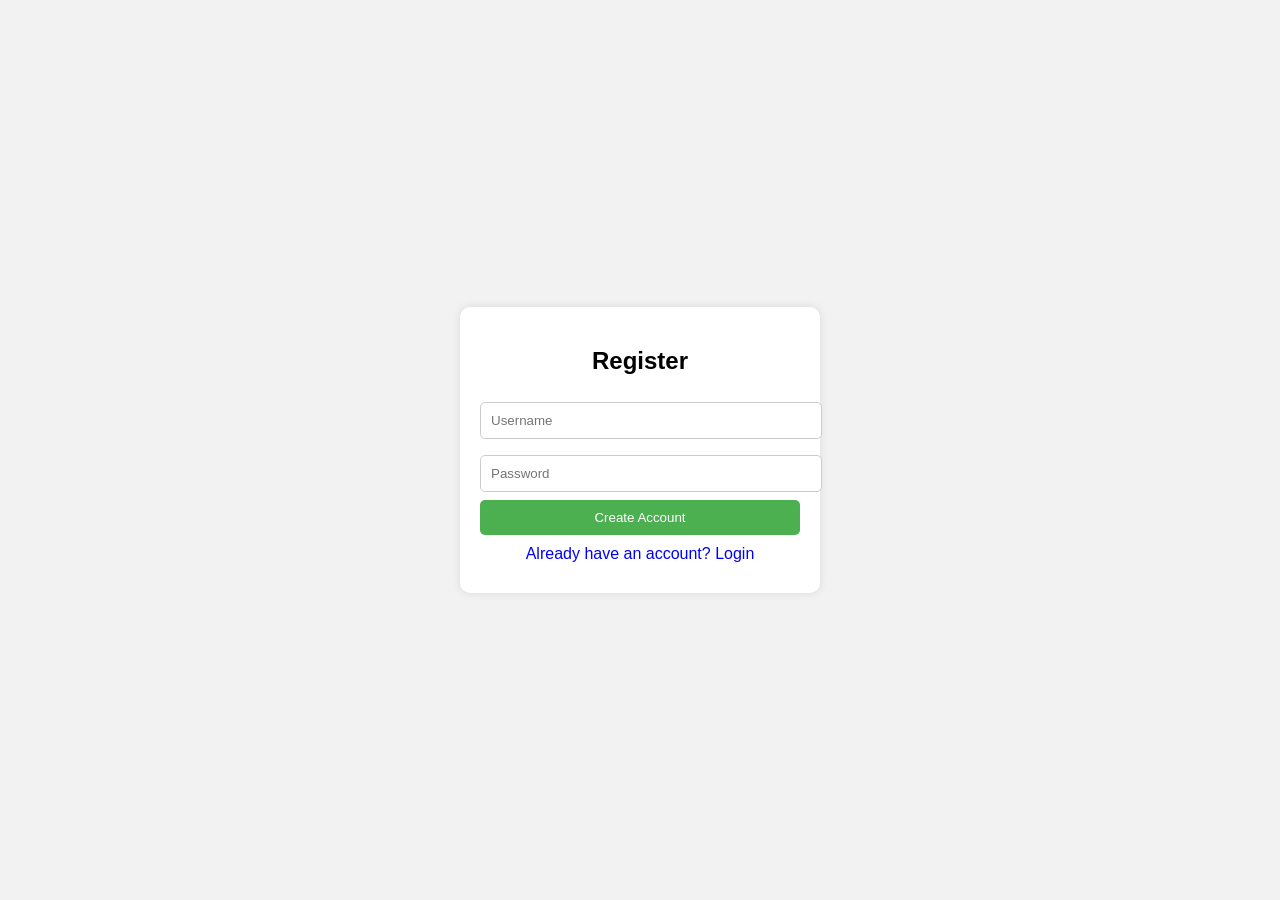
<file: index.html>
<!DOCTYPE html>
<html lang="en">
<head>
  <meta charset="UTF-8">
  <title>Voting System - Login/Register</title>
  <link rel="stylesheet" href="login.css">
</head>

<body>
  <!--test SCRUM-5-->
<div class="container">
  <div id="registerForm">
    <h2>Register</h2>
    <input type="text" id="regUsername" placeholder="Username">
    <input type="password" id="regPassword" placeholder="Password">
    <button onclick="register()">Create Account</button>
    <div class="toggle" onclick="showLogin()">Already have an account? Login</div>
    <div class="message" id="regMsg"></div>
  </div>

  <div id="loginForm" class="hidden">
    <h2>Login</h2>
    <input type="text" id="loginUsername" placeholder="Username">
    <input type="password" id="loginPassword" placeholder="Password">
    <button onclick="login()">Login</button>
    <div class="toggle" onclick="showRegister()">Create new account</div>
    <div class="message" id="loginMsg"></div>
  </div>

</div>

<script src="login.js"></script>
</body>
</html>
</file>
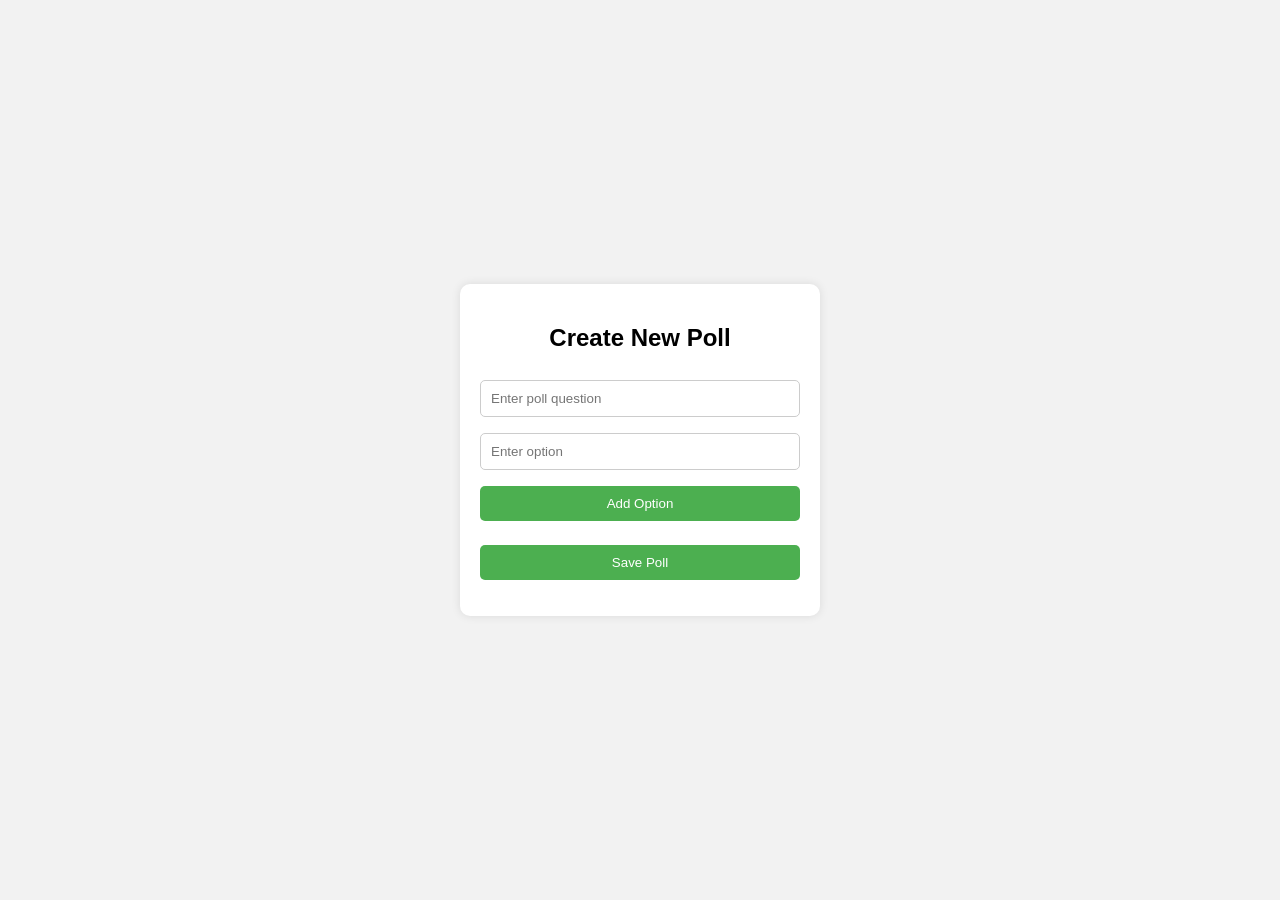
<file: create.html>
<!DOCTYPE html>
<html lang="en">

<head>
    <meta charset="UTF-8">
    <title>Create Poll (Admin)</title>
    <link rel="stylesheet" href="create.css">
</head>

<body>

    <div class="container">
        <h2>Create New Poll</h2>

        <input type="text" id="question" placeholder="Enter poll question">

        <input type="text" id="optionInput" placeholder="Enter option">
        <button onclick="addOption()">Add Option</button>

        <ul id="optionsList"></ul>

        <button onclick="savePoll()">Save Poll</button>

        <p id="msg"></p>
    </div>

    <script src="create.js"></script>
</body>

</html>
</file>
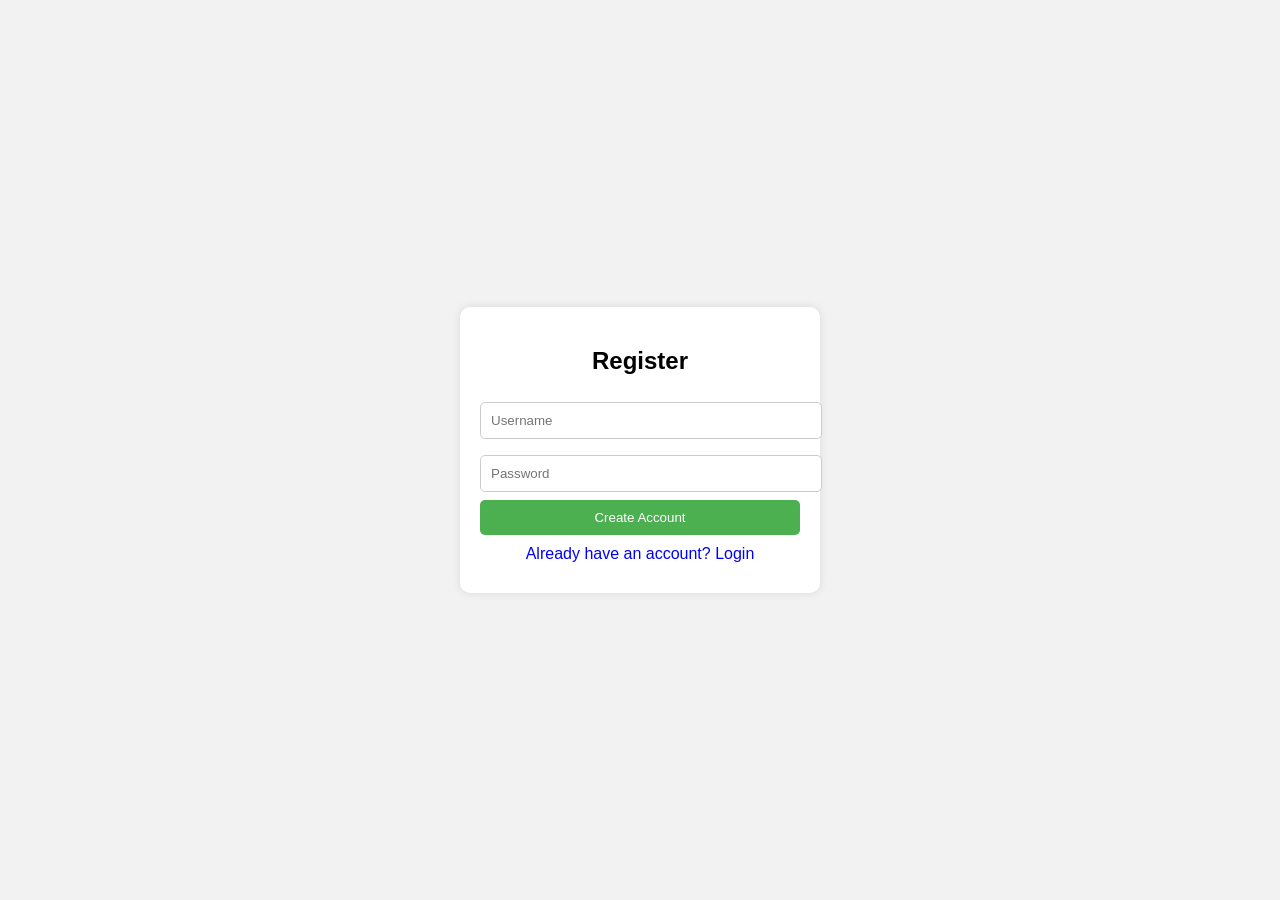
<file: login.html>
<!DOCTYPE html>
<html lang="en">
<head>
  <meta charset="UTF-8">
  <title>Voting System - Login/Register</title>
  <link rel="stylesheet" href="login.css">
</head>

<body>
<div class="container">
  <div id="registerForm">
    <h2>Register</h2>
    <input type="text" id="regUsername" placeholder="Username">
    <input type="password" id="regPassword" placeholder="Password">
    <button onclick="register()">Create Account</button>
    <div class="toggle" onclick="showLogin()">Already have an account? Login</div>
    <div class="message" id="regMsg"></div>
  </div>

  <div id="loginForm" class="hidden">
    <h2>Login</h2>
    <input type="text" id="loginUsername" placeholder="Username">
    <input type="password" id="loginPassword" placeholder="Password">
    <button onclick="login()">Login</button>
    <div class="toggle" onclick="showRegister()">Create new account</div>
    <div class="message" id="loginMsg"></div>
  </div>

</div>

<script src="login.js"></script>
</body>
</html>
</file>
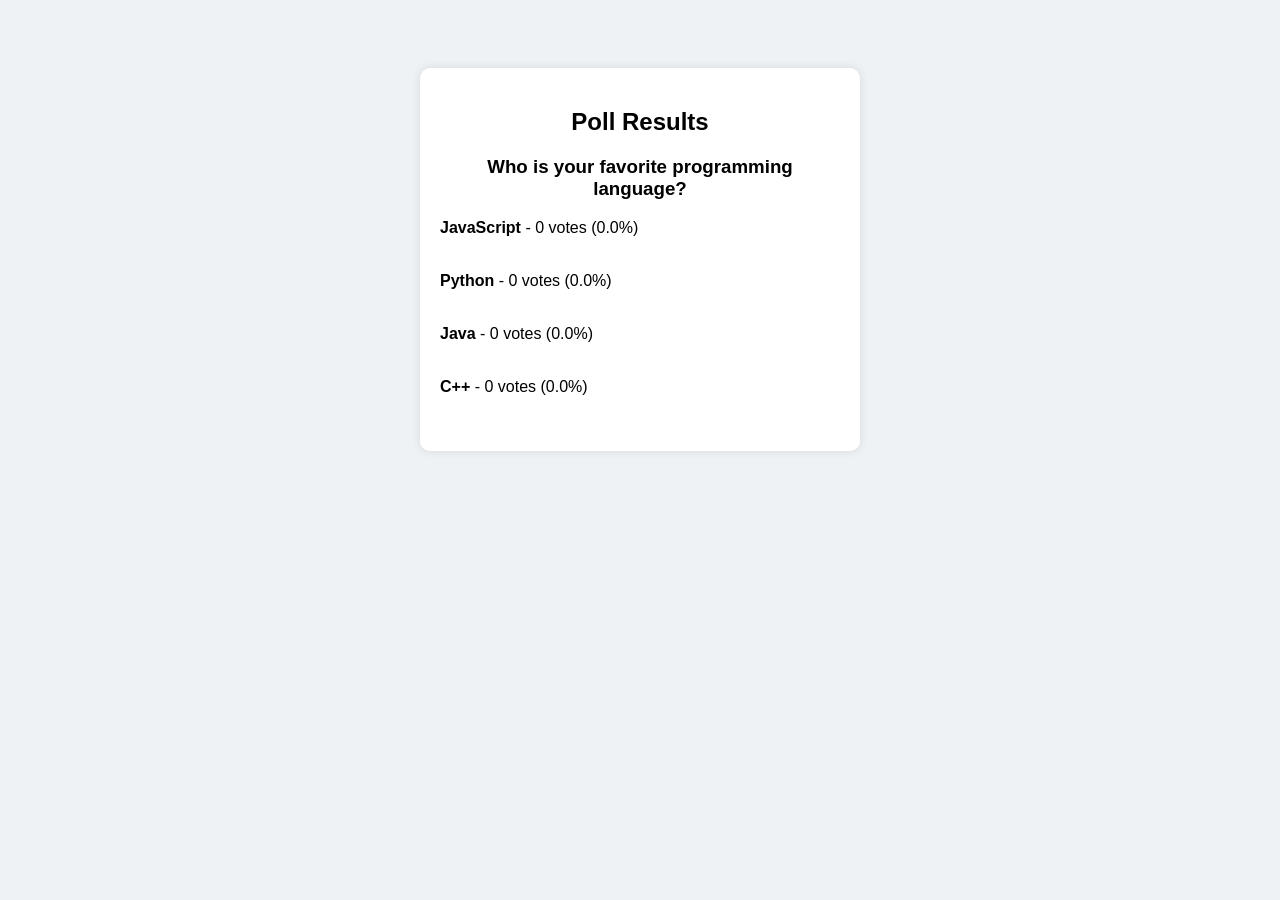
<file: result.html>
<!DOCTYPE html>
<html lang="en">
<head>
  <meta charset="UTF-8">
  <title>Poll Results</title>
  <link rel="stylesheet" href="result.css">
</head>

<body>

<div class="container">
  <h2>Poll Results</h2>

  <h3 id="question"></h3>

  <div id="results"></div>
</div>

<script src="result.js"></script>
</body>
</html>
</file>
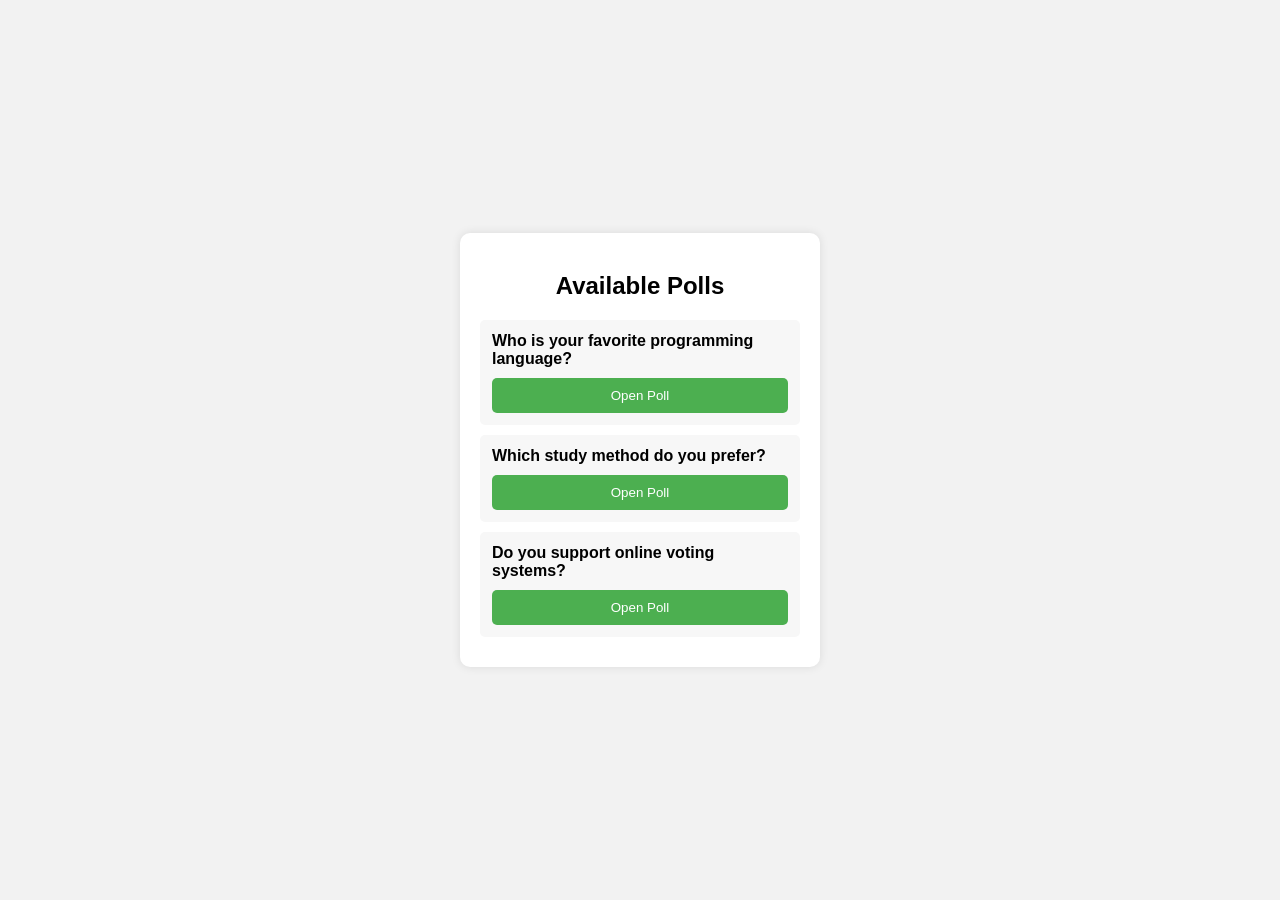
<file: view-polls.html>
<!DOCTYPE html>
<html lang="en">
<head>
  <meta charset="UTF-8">
  <meta name="viewport" content="width=device-width, initial-scale=1.0">
  <title>View Polls</title>
  <link rel="stylesheet" href="view-polls.css">
</head>
<body>

<div class="container">
  <h2>Available Polls</h2>

  <div id="pollList"></div>
</div>

<script src="view-polls.js"></script>
</body>
</html>
</file>
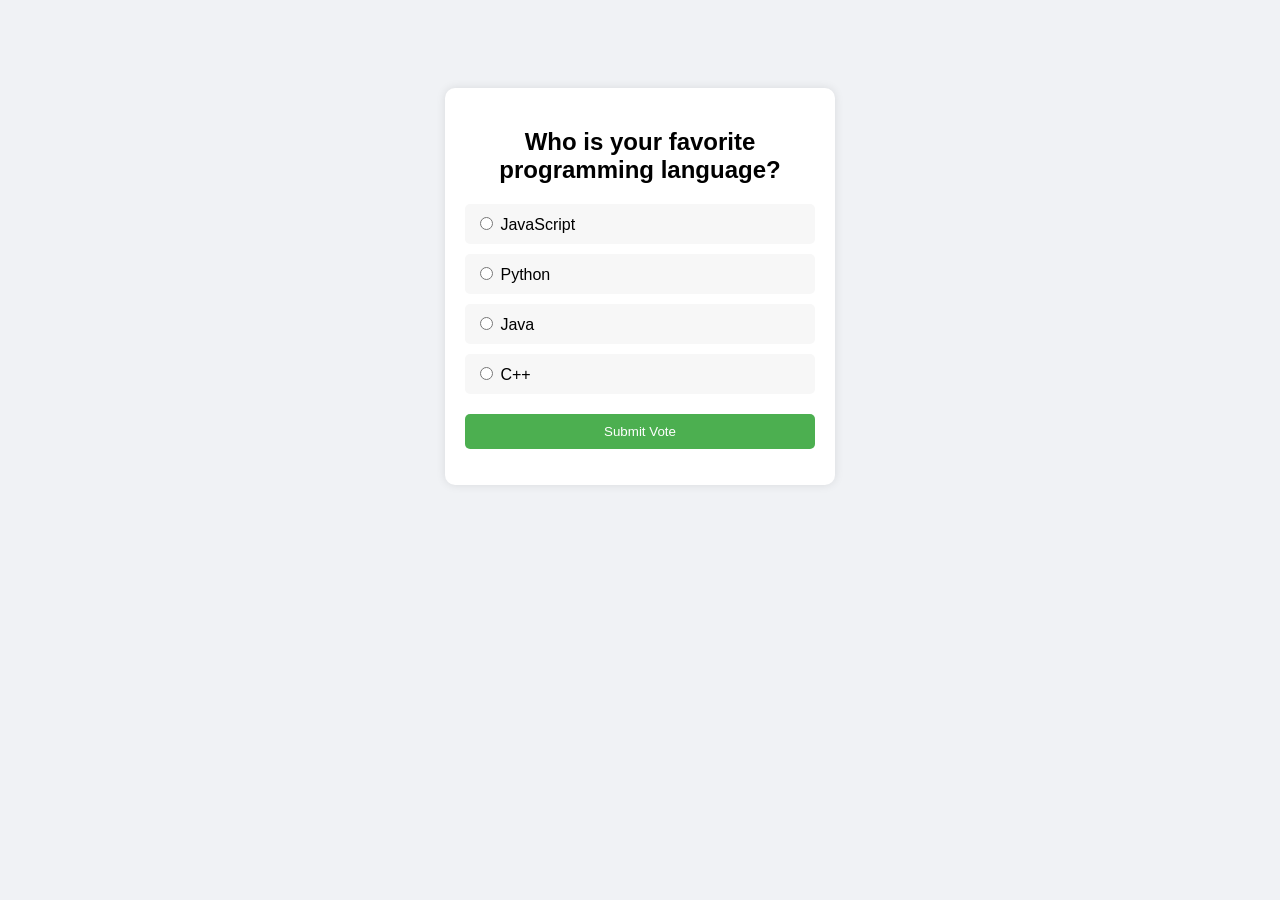
<file: vote.html>
<!DOCTYPE html>
<html lang="en">

<head>
    <meta charset="UTF-8">
    <title>Vote in Poll</title>
    <link rel="stylesheet" href="vote.css">
</head>

<body>

    <div class="container">
        <h2 id="question">Poll Question</h2>

        <div id="options"></div>

        <button onclick="submitVote()">Submit Vote</button>

        <p id="msg"></p>
    </div>

    <script src="vote.js"></script>
</body>

</html>
</file>
<file: login.css>
body {
  font-family: Arial, sans-serif;
  background: #f2f2f2;
  display: flex;
  justify-content: center;
  align-items: center;
  height: 100vh;
  margin: 0;
}

.container {
  background: white;
  padding: 20px;
  width: 320px;
  border-radius: 10px;
  box-shadow: 0 0 10px rgba(0,0,0,0.1);
}

h2 {
  text-align: center;
}

input {
  width: 100%;
  padding: 10px;
  margin: 8px 0;
  border: 1px solid #ccc;
  border-radius: 5px;
}

button {
  width: 100%;
  padding: 10px;
  background: #4CAF50;
  color: white;
  border: none;
  border-radius: 5px;
  cursor: pointer;
}

button:hover {
  background: #45a049;
}

.toggle {
  text-align: center;
  margin-top: 10px;
  cursor: pointer;
  color: blue;
}

.hidden {
  display: none;
}

.message {
  text-align: center;
  margin-top: 10px;
  color: red;
}

.success {
  color: green;
}
</file>
<file: create.css>
body {
    font-family: Arial, sans-serif;
    background: #f2f2f2;
    display: flex;
    justify-content: center;
    align-items: center;
    height: 100vh;
    margin: 0;
}

.container {
    background: white;
    padding: 20px;
    width: 320px;
    border-radius: 10px;
    box-shadow: 0 0 10px rgba(0, 0, 0, 0.1);
}

h2 {
    text-align: center;
    margin-bottom: 20px;
}

input {
    width: 100%;
    padding: 10px;
    margin: 8px 0;
    border: 1px solid #ccc;
    border-radius: 5px;
    box-sizing: border-box;
}

button {
    width: 100%;
    padding: 10px;
    margin-top: 8px;
    background: #4CAF50;
    color: white;
    border: none;
    border-radius: 5px;
    cursor: pointer;
}

button:hover {
    background: #45a049;
}

ul {
    list-style: none;
    padding: 0;
    margin-top: 10px;
}

li {
    background: #f7f7f7;
    padding: 10px;
    margin-bottom: 5px;
    border-radius: 5px;
}

#msg {
    text-align: center;
    margin-top: 10px;
    color: green;
    font-weight: bold;
}
</file>
<file: result.css>
body {
    font-family: Arial, sans-serif;
    background: #eef2f5;
    display: flex;
    justify-content: center;
    padding-top: 60px;
  }
  
  .container {
    width: 400px;
    background: white;
    padding: 20px;
    border-radius: 10px;
    box-shadow: 0 0 10px rgba(0,0,0,0.1);
  }
  
  h2, h3 {
    text-align: center;
  }
  
  .result-item {
    margin: 15px 0;
  }
  
  .bar {
    height: 20px;
    background: #4CAF50;
    border-radius: 5px;
  }
</file>
<file: view-polls.css>
body {
    font-family: Arial, sans-serif;
    background: #f2f2f2;
    display: flex;
    justify-content: center;
    align-items: center;
    height: 100vh;
    margin: 0;
  }
  
  .container {
    background: white;
    padding: 20px;
    width: 320px;
    border-radius: 10px;
    box-shadow: 0 0 10px rgba(0,0,0,0.1);
  }
  
  h2 {
    text-align: center;
    margin-bottom: 20px;
  }
  
  .poll {
    background: #f7f7f7;
    padding: 12px;
    margin-bottom: 10px;
    border-radius: 5px;
  }
  
  .poll h3 {
    font-size: 16px;
    margin: 0 0 10px;
  }
  
  button {
    width: 100%;
    padding: 10px;
    background: #4CAF50;
    color: white;
    border: none;
    border-radius: 5px;
    cursor: pointer;
  }
  
  button:hover {
    background: #45a049;
  }
</file>
<file: vote.css>
body {
    font-family: Arial, sans-serif;
    background: #f0f2f5;
    display: flex;
    justify-content: center;
    padding-top: 80px;
}

.container {
    width: 350px;
    background: white;
    padding: 20px;
    border-radius: 10px;
    box-shadow: 0 0 10px rgba(0, 0, 0, 0.1);
}

h2 {
    text-align: center;
}

.option {
    margin: 10px 0;
    padding: 10px;
    background: #f7f7f7;
    border-radius: 5px;
}

button {
    width: 100%;
    padding: 10px;
    background: #4CAF50;
    color: white;
    border: none;
    margin-top: 10px;
    border-radius: 5px;
    cursor: pointer;
}

button:hover {
    background: #45a049;
}

#msg {
    text-align: center;
    margin-top: 10px;
    font-weight: bold;
}
</file>
